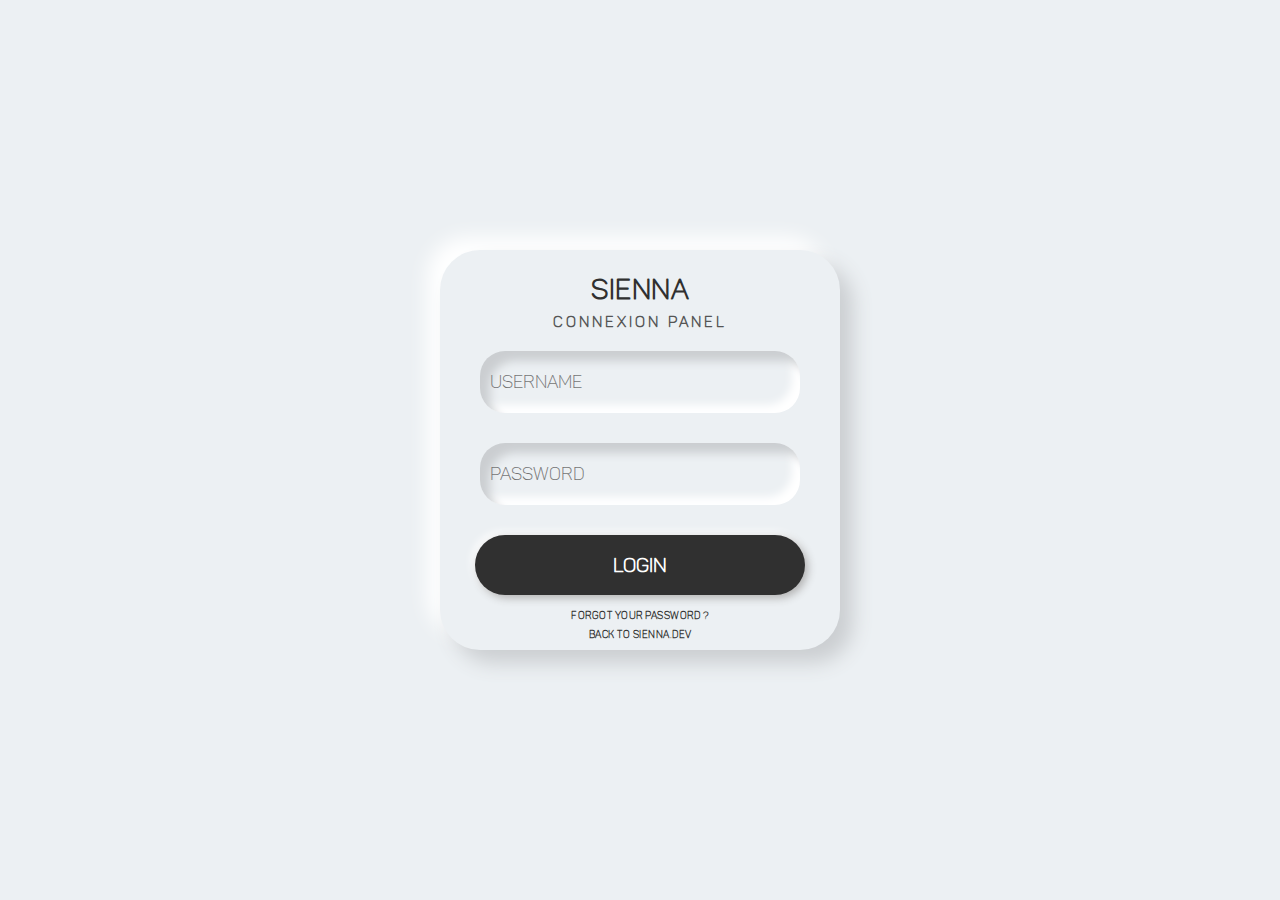
<file: admin/index.html>
<!DOCTYPE html>
<html>
	<head>
		<meta charset="UTF-8" />
		<link href="https://fonts.googleapis.com/css?family=Lato:400,700&display=swap" rel="stylesheet">
		<link rel="stylesheet" type="text/css" href="styles.css" />
		<link rel="icon" type="image/png" href="../img/logo.ico"/>
		<style>
		@font-face{
		font-family: 'Panton';
		src: url('Panton-LightCaps.otf');
		}
		</style>
		<title>Sienna - Connexion Panel</title>
	</head>
	<body>
		<div class="PageDeConnexion">

			<div class="Titre" style="color:#303030 ">
				Sienna
			</div>

			<div class="Sous-titre">
				Connexion Panel
			</div>

			<div class="fields">
				<div class="Username">
					<input type="text" id="user_input" placeholder="Username" size="30" required />
				</div>

				<div class="Password">
					<input type="password" id="pass_input" placeholder="Password" minlength="8" required/>
				</div>
			</div>

			<button class="signin-button">Login</button>

			<div class="ForgotPassword">
				<a class="LinkForgotPassword" style="color:#303030" href="mailto:Hadrien.paris@icloud.com">Forgot your password ?</a>
			</div>

			<div class="BackToHarfang">
				<a class="BackToHarfangLink" style="color:#303030" href="https://www.sienna.dev">Back to Sienna.dev</a>
			</div>

		</div>
	</body>
</html>
</file>
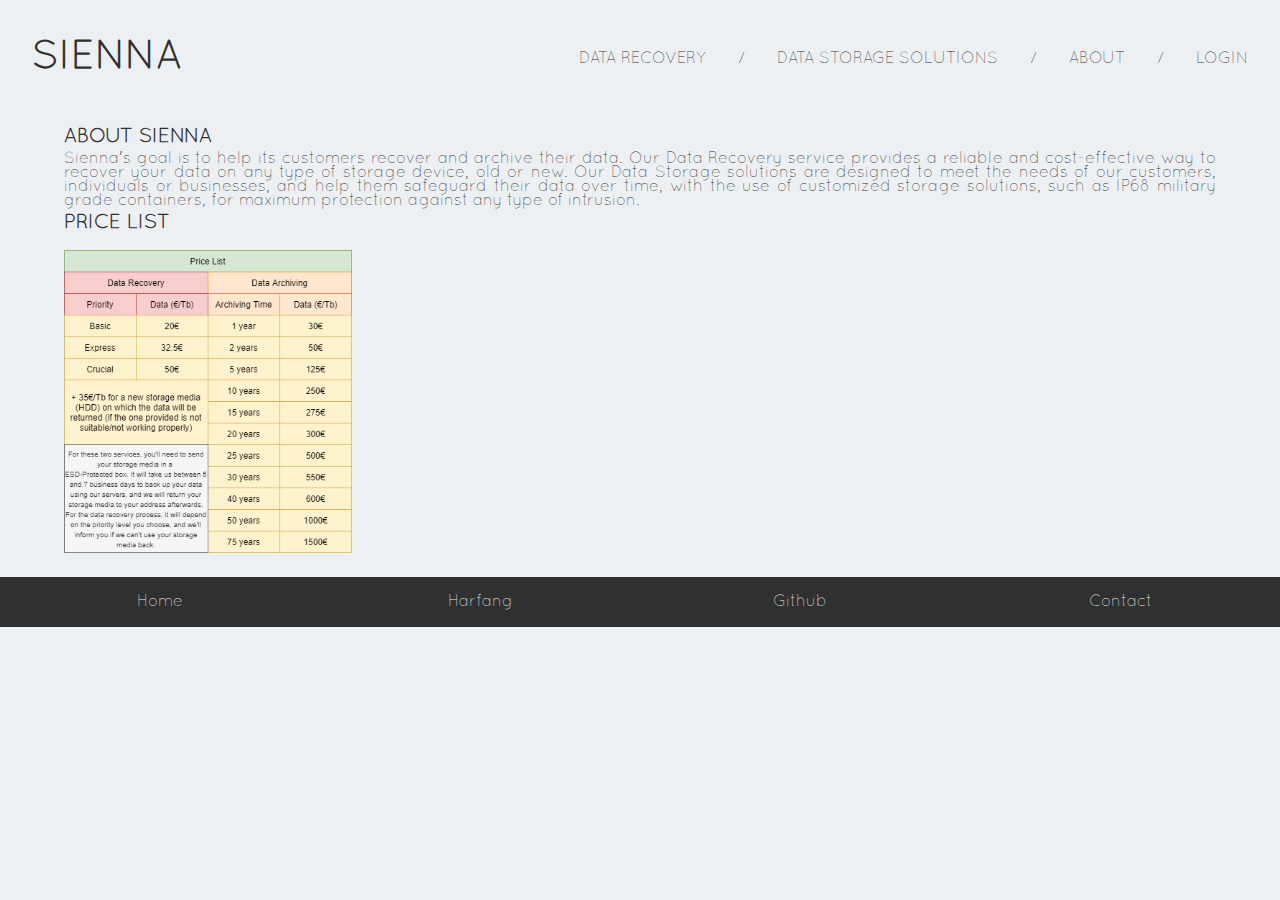
<file: pages/about.html>
<!doctype html>
<html lang="en">
	<head>
		<meta charset="utf-8">
		<title>Sienna - About</title>
		<link rel="stylesheet" href="../style/style.css">
		<link rel="icon" type="image/png" href="../img/logo.ico"/>
		<link rel = "schema.DC" href = "http://purl.org/DC/elements/1.0/">
		<meta name = "DC.Title" content = "Sienna">
		<meta name = "DC.Creator" content = "Hadrien PARIS">
		<meta name = "DC.Type" content = "blog">
		<meta name = "DC.Date" content = "2021">
		<meta name = "DC.Format" content = "text/html">
		<meta name = "DC.Language" content = "en">
		<style>
			@font-face
			{
				font-family: 'Quicksand';
				src: url('../fonts/Quicksand_Light.otf');
			}
		</style>
	</head>
	<body>
		<div id="haut">
			<h1 id="title"><a href="../index.html">SIENNA</a></h1>
			<p class="page">
				<a href="recovery.html">DATA RECOVERY</a>
			</p>
			<p class="page">
				/
			</p>
			<p class="page">
				<a href="pricings.html">DATA STORAGE SOLUTIONS</a>
			</p>
			<p class="page">
				/
			</p>
			<p class="page">
				<a href="about.html">ABOUT</a>
			</p>
			<p class="page">
				/
			</p>
			<p class="page">
				<a href="../admin/index.html">LOGIN</a>
			</p>
		</div>
		<div id="about">
			<section class="about">
				<h2 class="explanation_title">ABOUT SIENNA</h2>
				<p class="explanation_p">
					Sienna's goal is to help its customers recover and archive their data. Our Data Recovery service provides a reliable and cost-effective way to recover your data on any type of storage device, old or new. Our Data Storage solutions are designed to meet the needs of our customers, individuals or businesses, and help them safeguard their data over time, with the use of customized storage solutions, such as IP68 military grade containers, for maximum protection against any type of intrusion.
				</p>
				<h2 class="explanation_title">PRICE LIST</h2>
				<div id="server_div">
					<img id="pricelist_img" align="left" src="../img/PriceList.png" alt="the price list">
				</div>
			</section>
		</div>
		<footer class="footer">
			<ul>
				<li><a href="../index.html">Home</a></li>
			</ul>
			<ul>
				<li><a href="https://harfang.net">Harfang</a></li>
			</ul>
			<ul>
				<li><a href="https://github.com/HadPhazz">Github</a></li>
			</ul>
			<ul>
				<li><a href="mailto:Hadrien.paris@icloud.com">Contact</a></li>
			</ul>
		</footer>
	</body>
</html>
</file>
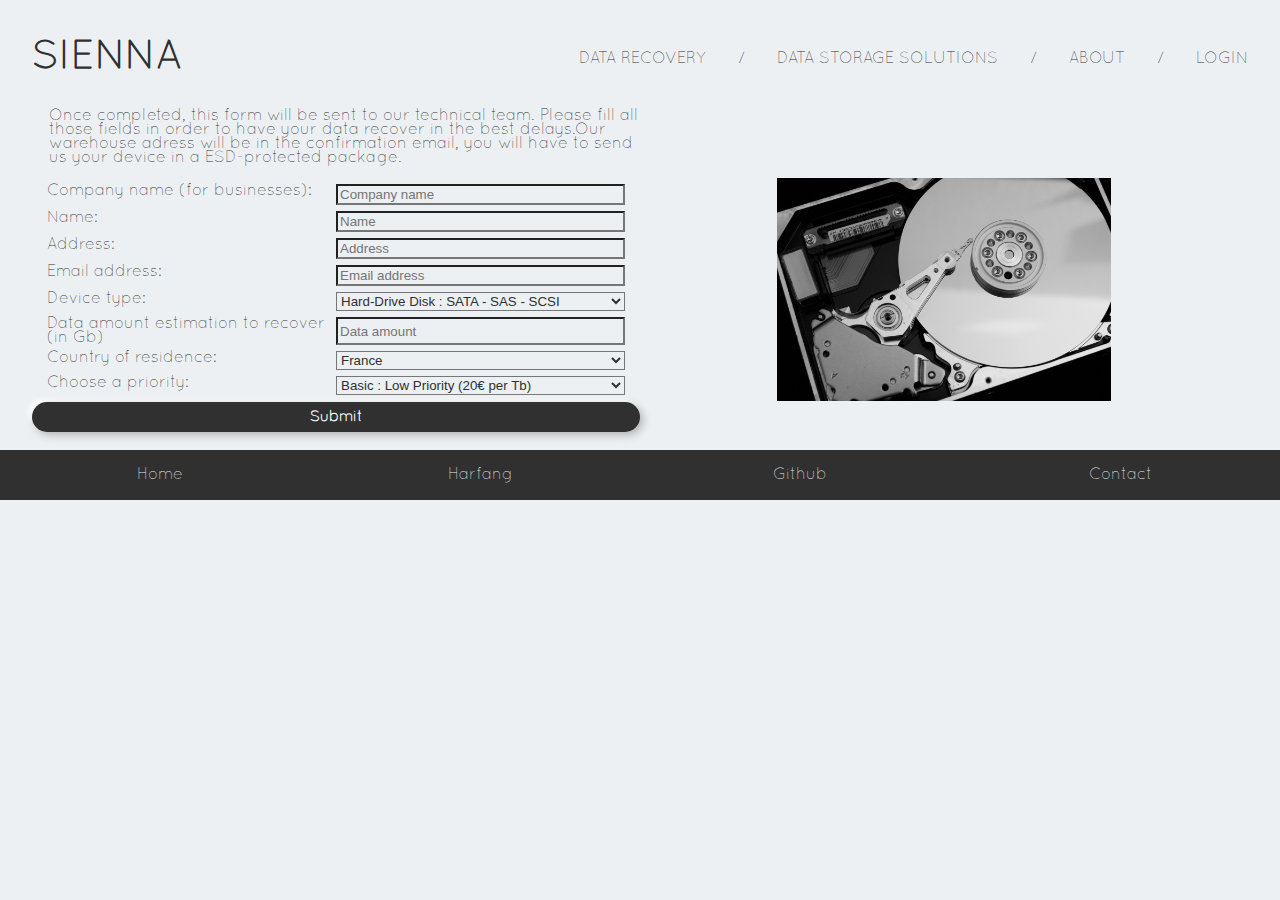
<file: pages/formRecovery.html>
<!doctype html>
<html lang="en">
	<head>
		<meta charset="utf-8">
		<title>Sienna - Recovery Form</title>
		<link rel="stylesheet" href="../style/style.css">
		<link rel="icon" type="image/png" href="../img/logo.ico"/>
		<link rel = "schema.DC" href = "http://purl.org/DC/elements/1.0/">
		<meta name = "DC.Title" content = "Sienna">
		<meta name = "DC.Creator" content = "Hadrien PARIS">
		<meta name = "DC.Type" content = "blog">
		<meta name = "DC.Date" content = "2021">
		<meta name = "DC.Format" content = "text/html">
		<meta name = "DC.Language" content = "en">
		<style>
			@font-face
			{
				font-family: 'Quicksand';
				src: url('../fonts/Quicksand_Light.otf');
			}
		</style>
	</head>
	<body>
		<div id="haut">
			<h1 id="title">SIENNA</h1>
			<p class="page">
				<a href="recovery.html">DATA RECOVERY</a>
			</p>
			<p class="page">
				/
			</p>
			<p class="page">
				<a href="pricings.html">DATA STORAGE SOLUTIONS</a>
			</p>
			<p class="page">
				/
			</p>
			<p class="page">
				<a href="about.html">ABOUT</a>
			</p>
			<p class="page">
				/
			</p>
			<p class="page">
				<a href="../admin/index.html">LOGIN</a>
			</p>
		</div>
		<div>
			<p class="form_p">
				Once completed, this form will be sent to our technical team. Please fill all those fields in order to have your data recover in the best delays.Our warehouse adress will be in the confirmation email, you will have to send us your device in a ESD-protected package.
			</p>
		</div>
		<div class="form-example">
			<form method="post">
				<div class="form-example">
					<label>Company name (for businesses): </label>
					<input type="text" placeholder="Company name" id="company_name">
				</div>
				<div class="form-example">
					<label>Name: </label>
					<input type="text" placeholder="Name" id="name" required>
				</div>
				<div class="form-example">
					<label>Address: </label>
					<input type="text" placeholder="Address" id="adress" required>
				</div>
				<div class="form-example">
					<label>Email address: </label>
					<input type="email" placeholder="Email address" id="email" required>
				</div>
				<div class="form-example">
					<label>Device type: </label>
					<select id="devices">
						<option value="Hard-Drive Disk">Hard-Drive Disk : SATA - SAS - SCSI</option>
						<option value="Solid-State Drive">Solid-State Drive : SATA - NVMe</option>
						<option value="Optical Drive">Optical Drive : CD - DVD</option>
						<option value="Tape Drive">Tape Drive : LTO - FloppyDisk - ZIP Disk</option>
						<option value="Optical Drive">Others : USB - SD/microSD - CF - RDX</option>
					</select>
				</div>
				<div class="form-example">
					<label>Data amount estimation to recover (in Gb) </label>
					<input type="number" id="amount" placeholder="Data amount" min="10" max="16000">
				</div>
				<div class="form-example">
					<label>Country of residence: </label>
					<select id="country_list">
						<option value="France">France</option>
						<option value="United-Kingdom">United-Kingdom</option>
						<option value="Germany">Germany</option>
						<option value="Spain">Spain</option>
					</select>
				</div>
				<div class="form-example">
					<label>Choose a priority:</label>
					<select id="plan_list">
						<option value="Basic">Basic : Low Priority (20€ per Tb)</option>
						<option value="Express">Express : Medium Priority (32.5€ per Tb)</option>
						<option value="Crucial">Crucial : High Priority (50€ per Tb)</option>
					</select>
				</div>
				<div class="form-submit">
					<input class="button_form" type="submit" value="Submit" onclick="saveFile()">
				</div>
			</form>
			<div id="server_div">
				<img id="server_img" src="../img/hdd.jpg" alt="A hard-disk drive">
			</div>
		</div>
		<script>
			let saveFile = () => {
				const company_name = document.getElementById("company_name");
				const name = document.getElementById("name");
				const adress = document.getElementById("adress");
				const email = document.getElementById("email");
				const country = document.getElementById("country_list");
				const devices = document.getElementById("devices");
				const amount = document.getElementById("amount");
				const plan = document.getElementById("plan_list");
				const random_id = "Recovery" + '-' + Math.floor(Math.random() * 999) + '-' + Math.floor(Math.random() * 99999);
				const form_id = "2021" + '-' + Math.floor(Math.random() * 9999) + '-' + Math.floor(Math.random() * 9999) + '-' + Math.floor(Math.random() * 9999);
				let data ='Form ID: ' + random_id + '\n' +'Order ID: ' + form_id + '\n' +'Company Name: ' + company_name.value + '\n' +'Name: ' + name.value + '\n' +'Adress: ' + adress.value + '\n' +'Email adress: ' + email.value + '\n' +'Country: ' + country.value + '\n' +'Type of devices : ' + devices.value + '\n' +'Data quantity (in Gb) : ' + amount.value + '\n' +'Priority: ' + plan.value;
				const textToBLOB = new Blob([data], {
					 type: 'text/plain'
				});
				const sFileName = 'RecoveryForm.txt';
				let newLink = document.createElement("a");
				newLink.download = sFileName;
				if (window.webkitURL != null) {
					newLink.href = window.webkitURL.createObjectURL(textToBLOB);
				}
				else {
					newLink.href = window.URL.createObjectURL(textToBLOB);
					newLink.style.display = "none";
					document.body.appendChild(newLink);
				}
				newLink.click();
				if (plan.value == 'Basic') {
					console.log("Basic");
				}
				if (plan.value == 'Express') {
					console.log("Express");
				}
				if (plan.value == 'Crucial') {
					console.log("Crucial");
				}
			}
		</script>
		<footer class="footer">
			<ul>
				<li><a href="../index.html">Home</a></li>
			</ul>
			<ul>
				<li><a href="https://harfang.net">Harfang</a></li>
			</ul>
			<ul>
				<li><a href="https://github.com/HadPhazz">Github</a></li>
			</ul>
			<ul>
				<li><a href="mailto:Hadrien.paris@icloud.com">Contact</a></li>
			</ul>
		</footer>
	</body>
</html>
</file>
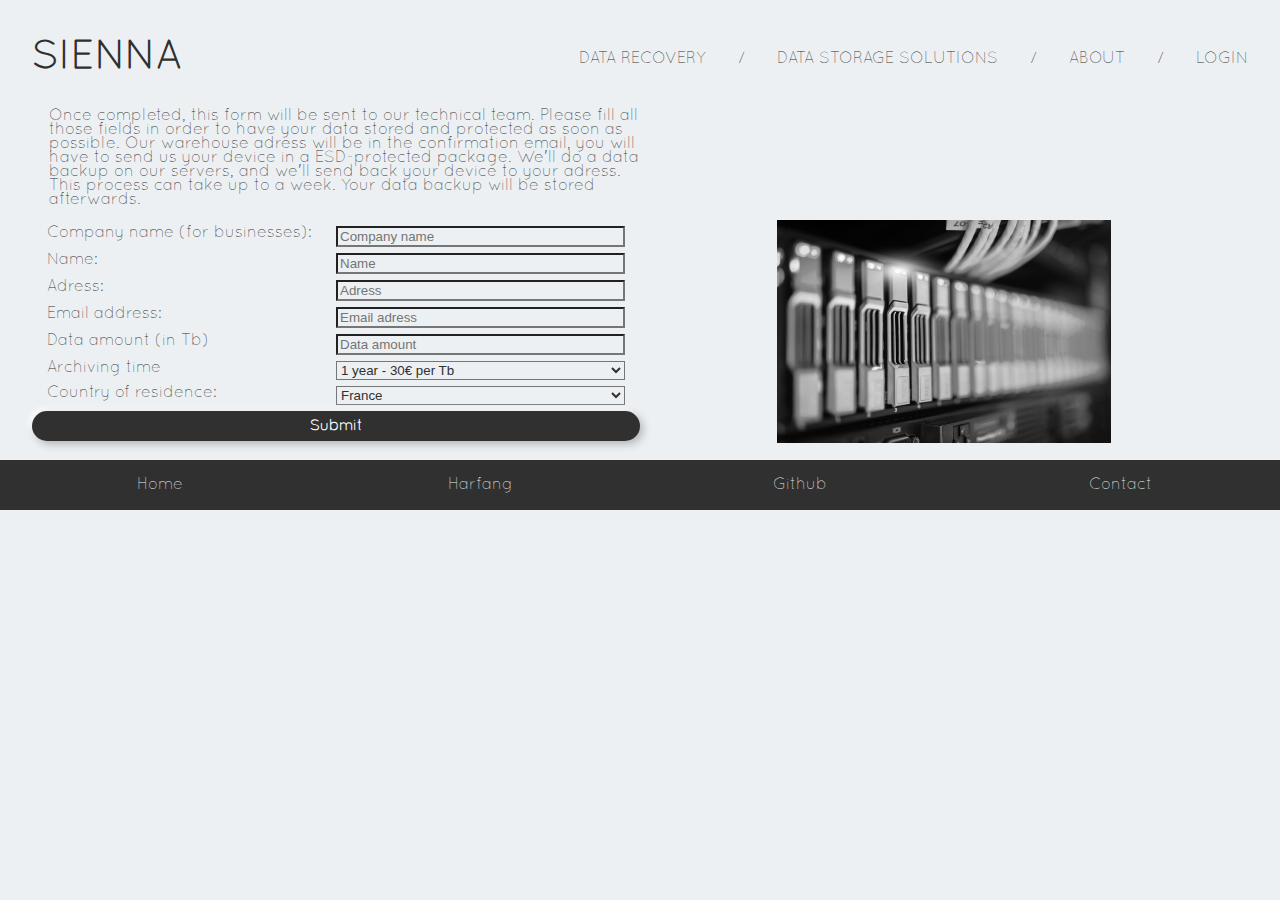
<file: pages/formStorage.html>
<!doctype html>
<html lang="en">
	<head>
		<meta charset="utf-8">
		<title>Sienna - Storage Form</title>
		<link rel="stylesheet" href="../style/style.css">
		<link rel="icon" type="image/png" href="../img/logo.ico"/>
		<link rel = "schema.DC" href = "http://purl.org/DC/elements/1.0/">
		<meta name = "DC.Title" content = "Sienna">
		<meta name = "DC.Creator" content = "Hadrien PARIS">
		<meta name = "DC.Type" content = "blog">
		<meta name = "DC.Date" content = "2021">
		<meta name = "DC.Format" content = "text/html">
		<meta name = "DC.Language" content = "en">
		<style>
			@font-face
			{
				font-family: 'Quicksand';
				src: url('../fonts/Quicksand_Light.otf');
			}

		</style>
	</head>
	<body>
		<div id="haut">
			<h1 id="title">SIENNA</h1>
			<p class="page">
				<a href="recovery.html">DATA RECOVERY</a>
			</p>
			<p class="page">
				/
			</p>
			<p class="page">
				<a href="pricings.html">DATA STORAGE SOLUTIONS</a>
			</p>
			<p class="page">
				/
			</p>
			<p class="page">
				<a href="about.html">ABOUT</a>
			</p>
			<p class="page">
				/
			</p>
			<p class="page">
				<a href="../admin/index.html">LOGIN</a>
			</p>
		</div>
		<div>
			<p class="form_p">
				Once completed, this form will be sent to our technical team. Please fill all those fields in order to have your data stored and protected as soon as possible.
				Our warehouse adress will be in the confirmation email, you will have to send us your device in a ESD-protected package. We'll do a data backup on our servers, and we'll send back your device to your adress.
				This process can take up to a week. Your data backup will be stored afterwards.
			</p>
		</div>

		<div class="form-example">
			<form method="get">

				<div class="form-example">
					<label>Company name (for businesses): </label>
					<input type="text" placeholder="Company name" id="company_name">
				</div>

				<div class="form-example">
					<label>Name: </label>
					<input type="text" placeholder="Name" id="name" required>
				</div>

				<div class="form-example">
					<label>Adress: </label>
					<input type="text" placeholder="Adress" id="adress" required>
				</div>

				<div class="form-example">
					<label>Email address: </label>
					<input type="email" placeholder="Email adress" id="email" required>
				</div>

				<div class="form-example">
					<label>Data amount (in Tb)</label>
					<input type="number" id="amount" placeholder="Data amount" min="1" max="16">
				</div>

				<div class="form-example">
					<label>Archiving time </label>
					<select id="archiving_time">
						<option value="1">1 year - 30€ per Tb </option>
						<option value="2">2 years - 50€ per Tb </option>
						<option value="5">5 years - 125€ per Tb </option>
						<option value="10">10 years - 250€ per Tb </option>
						<option value="15">15 years - 275€ per Tb</option>
						<option value="20">20 years - 300€ per Tb</option>
						<option value="25">25 years - 500€ per Tb</option>
						<option value="30">30 years - 550€ per Tb</option>
						<option value="40">40 years - 600€ per Tb</option>
						<option value="50">50 years - 1000€ per Tb</option>
						<option value="75">75 years - 1500€ per Tb</option>
					</select>
				</div>

				<div class="form-example">
					<label>Country of residence: </label>
					<select id="country_list">
						<option value="France">France</option>
						<option value="United-Kingdom">United-Kingdom</option>
						<option value="Germany">Germany</option>
						<option value="Spain">Spain</option>
					</select>
				</div>

				<div class="form-submit">
					<input class="button_form" type="submit" value="Submit" onclick="saveFile()">
				</div>
			</form>
			<div id="server_div">
				<img id="server_img" src="../img/server.jpg" alt="A storage server rack">
			</div>
		</div>


		<script>
			let saveFile = () => {
				const company_name = document.getElementById("company_name");
				const name = document.getElementById("name");
				const adress = document.getElementById("adress");
				const email = document.getElementById("email");
				const country = document.getElementById("country_list")
				const archiving = document.getElementById("archiving_time");
				const amount = document.getElementById("amount");
				const random_id = "Storage" + '-' + Math.floor(Math.random() * 999) + '-' + Math.floor(Math.random() * 99999);
				const form_id = "2021" + '-' + Math.floor(Math.random() * 9999) + '-' + Math.floor(Math.random() * 9999) + '-' + Math.floor(Math.random() * 9999);
				let data ='Form ID: ' + random_id + '\n' +'Order ID: ' + form_id + '\n' +'Company Name: ' + company_name.value + '\n' +'Name: ' + name.value + '\n' +'Adress: ' + adress.value + '\n' + 'Email adress: ' + email.value + '\n' + 'Country: ' + country.value + '\n' +'Archiving time: ' + archiving.value + ' years' + '\n' +'Data amount: ' + amount.value + ' Tb';
				const textToBLOB = new Blob([data], {
					 type: 'text/plain'
				});
				const sFileName = 'StorageForm.txt';
				let newLink = document.createElement("a");
				newLink.download = sFileName;
				if (window.webkitURL != null) {
					newLink.href = window.webkitURL.createObjectURL(textToBLOB);
				}
				else {
					newLink.href = window.URL.createObjectURL(textToBLOB);
					newLink.style.display = "none";
					document.body.appendChild(newLink);
				}
				newLink.click();
				//window.open('btc_checkout.html');
			}
		</script>


		<footer class="footer">
			<ul>
				<li><a href="../index.html">Home</a></li>
			</ul>
			<ul>
				<li><a href="https://harfang.net">Harfang</a></li>
			</ul>
			<ul>
				<li><a href="https://github.com/HadPhazz">Github</a></li>
			</ul>
			<ul>
				<li><a href="mailto:Hadrien.paris@icloud.com">Contact</a></li>
			</ul>
		</footer>
	</body>
</html>
</file>
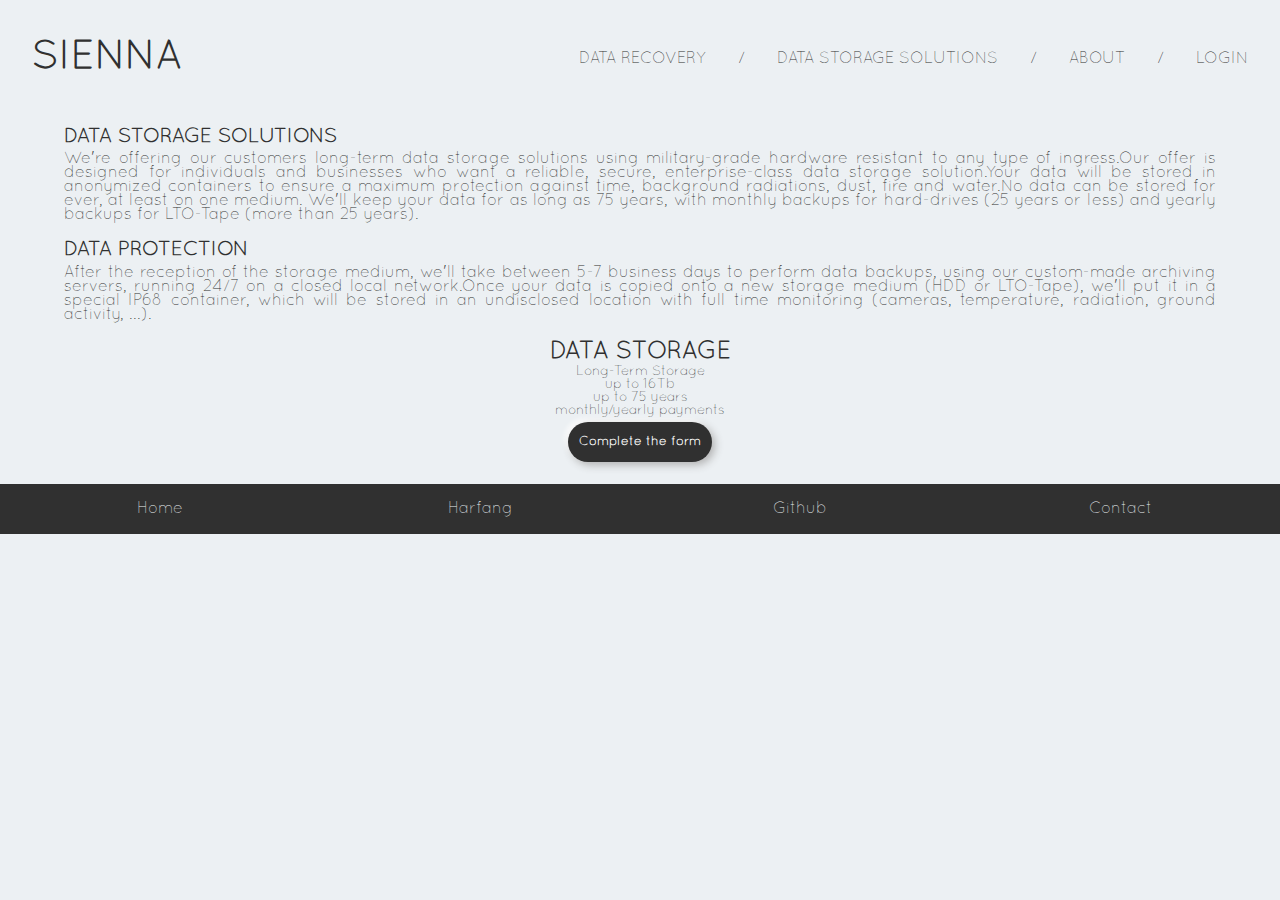
<file: pages/pricings.html>
<!doctype html>
<html lang="en">
	<head>
		<meta charset="utf-8">
		<title>Sienna - Data Storage</title>
		<link rel="stylesheet" href="../style/style.css">
		<link rel="icon" type="image/png" href="../img/logo.ico"/>
		<link rel = "schema.DC" href = "http://purl.org/DC/elements/1.0/">
		<meta name = "DC.Title" content = "Sienna">
		<meta name = "DC.Creator" content = "Hadrien PARIS">
		<meta name = "DC.Type" content = "blog">
		<meta name = "DC.Date" content = "2021">
		<meta name = "DC.Format" content = "text/html">
		<meta name = "DC.Language" content = "en">
		<style>
			@font-face
			{
				font-family: 'Quicksand';
				src: url('../fonts/Quicksand_Light.otf');
			}
		</style>
	</head>
	<body>
		<div id="haut">
			<h1 id="title"><a href="../index.html">SIENNA</a></h1>
			<p class="page">
				<a href="recovery.html">DATA RECOVERY</a>
			</p>
			<p class="page">
				/
			</p>
			<p class="page">
				<a href="pricings.html">DATA STORAGE SOLUTIONS</a>
			</p>
			<p class="page">
				/
			</p>
			<p class="page">
				<a href="about.html">ABOUT</a>
			</p>
			<p class="page">
				/
			</p>
			<p class="page">
				<a href="../admin/index.html">LOGIN</a>
			</p>
		</div>
		<div id="explanations">
			<section class="about">
				<h2 class="explanation_title">DATA STORAGE SOLUTIONS</h2>
				<p class="explanation_p">
					We're offering our customers long-term data storage solutions using military-grade hardware resistant to any type of ingress.Our offer is designed for individuals and businesses who want a reliable, secure, enterprise-class data storage solution.Your data will be stored in anonymized containers to ensure a maximum protection against time, background radiations, dust, fire and water.No data can be stored for ever, at least on one medium. We'll keep your data for as long as 75 years, with monthly backups for hard-drives (25 years or less) and yearly backups for LTO-Tape (more than 25 years).
				</p>
			</section>
			<section class="about">
				<h2 class="explanation_title">DATA PROTECTION</h2>
				<p class="explanation_p">
					After the reception of the storage medium, we'll take between 5-7 business days to perform data backups, using our custom-made archiving servers, running 24/7 on a closed local network.Once your data is copied onto a new storage medium (HDD or LTO-Tape), we'll put it in a special IP68 container, which will be stored in an undisclosed location with full time monitoring (cameras, temperature, radiation, ground activity, ...).
				</p>
			</section>
		</div>
		<div id="plans">
			<section class="tier">
				<h2 class="tier_name">DATA STORAGE</h2>
				<p class="description">
					 Long-Term Storage
				</p>
				<p class="description">
					 up to 16Tb
				</p>
				<p class="description">
					 up to 75 years
				</p>
				<p class="description">
					 monthly/yearly payments
				</p>
				<button class="button" onclick="location.href='formStorage.html'">Complete the form</button>
			</section>
		</div>
		<footer class="footer">
			<ul>
				<li><a href="../index.html">Home</a></li>
			</ul>
			<ul>
				<li><a href="https://harfang.net">Harfang</a></li>
			</ul>
			<ul>
				<li><a href="https://github.com/HadPhazz">Github</a></li>
			</ul>
			<ul>
				<li><a href="mailto:Hadrien.paris@icloud.com">Contact</a></li>
			</ul>
		</footer>
	</body>
</html>
</file>
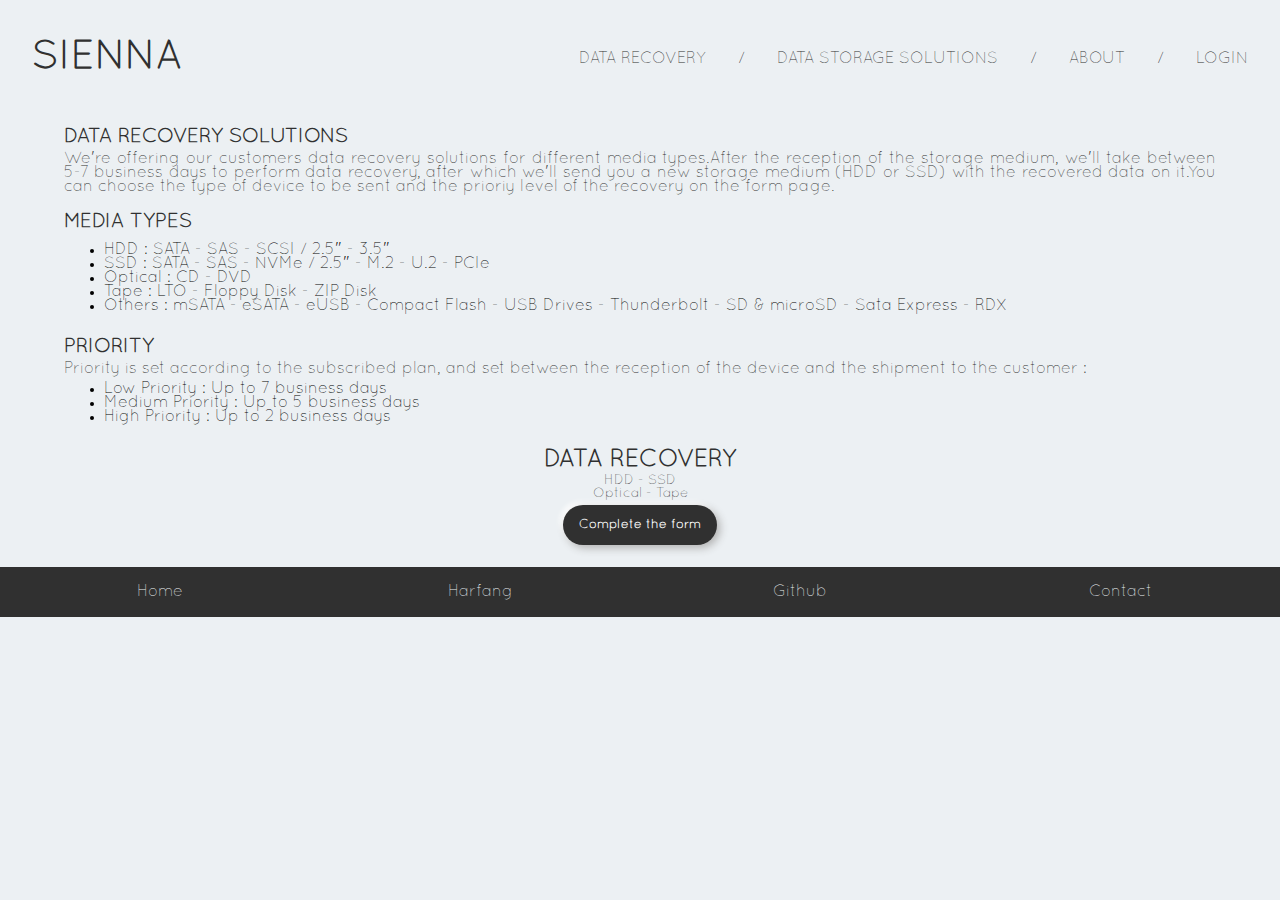
<file: pages/recovery.html>
<!doctype html>
<html lang="en">
	<head>
		<meta charset="utf-8">
		<title>Sienna - Data Recovery</title>
		<link rel="stylesheet" href="../style/style.css">
		<link rel="icon" type="image/png" href="../img/logo.ico"/>
		<link rel = "schema.DC" href = "http://purl.org/DC/elements/1.0/">
		<meta name = "DC.Title" content = "Sienna">
		<meta name = "DC.Creator" content = "Hadrien PARIS">
		<meta name = "DC.Type" content = "blog">
		<meta name = "DC.Date" content = "2021">
		<meta name = "DC.Format" content = "text/html">
		<meta name = "DC.Language" content = "en">
		<style>
			@font-face
			{
				font-family: 'Quicksand';
				src: url('../fonts/Quicksand_Light.otf');
			}
		</style>
	</head>
	<body>
		<div id="haut">
			<h1 id="title"><a href="../index.html">SIENNA</a></h1>
			<p class="page">
				<a href="recovery.html">DATA RECOVERY</a>
			</p>
			<p class="page">
				/
			</p>
			<p class="page">
				<a href="pricings.html">DATA STORAGE SOLUTIONS</a>
			</p>
			<p class="page">
				/
			</p>
			<p class="page">
				<a href="about.html">ABOUT</a>
			</p>
			<p class="page">
				/
			</p>
			<p class="page">
				<a href="../admin/index.html">LOGIN</a>
			</p>
		</div>
		<div id="explications">
			<section class="about">
				<h2 class="explanation_title">DATA RECOVERY SOLUTIONS</h2>
				<p class="explanation_p">
					We're offering our customers data recovery solutions for different media types.After the reception of the storage medium, we'll take between 5-7 business days to perform data recovery, after which we'll send you a new storage medium (HDD or SSD) with the recovered data on it.You can choose the type of device to be sent and the prioriy level of the recovery on the form page.
				</p>
			</section>
			<section class="about">
				<h2 class="explanation_title">MEDIA TYPES</h2>
				<ul id="media_list">
					<li> HDD : SATA - SAS - SCSI / 2.5" - 3.5" </li>
					<li> SSD : SATA - SAS - NVMe / 2.5" - M.2 - U.2 - PCIe</li>
					<li> Optical : CD - DVD </li>
					<li> Tape : LTO - Floppy Disk - ZIP Disk</li>
					<li> Others : mSATA - eSATA - eUSB - Compact Flash - USB Drives - Thunderbolt - SD & microSD - Sata Express - RDX </li>
				</ul>
			</section>
			<section class="about">
				<h2 class="explanation_title">PRIORITY</h2>
				<p class="explanation_p">
					Priority is set according to the subscribed plan, and set between the reception of the device and the shipment to the customer :
				</p>
				<ul id="priority_list">
					<li> Low Priority : Up to 7 business days</li>
					<li> Medium Priority : Up to 5 business days</li>
					<li> High Priority : Up to 2 business days </li>
				</ul>
			</section>
		</div>
		<div id="plans">
			<section class="tier">
				<h2 class="tier_name">DATA RECOVERY</h2>
				<p class="description">
					HDD - SSD
				</p>
				<p class="description">
					Optical - Tape
				</p>
				<button class="button" onclick="location.href='formRecovery.html'">Complete the form</button>
			</section>
		</div>
		<footer class="footer">
			<ul>
				<li><a href="../index.html">Home</a></li>
			</ul>
			<ul>
				<li><a href="https://harfang.net">Harfang</a></li>
			</ul>
			<ul>
				<li><a href="https://github.com/HadPhazz">Github</a></li>
			</ul>
			<ul>
				<li><a href="mailto:Hadrien.paris@icloud.com">Contact</a></li>
			</ul>
		</footer>
	</body>
</html>
</file>
<file: admin/styles.css>
* {
  box-sizing: border-box;
}
body {
  margin:0;
  height: 100vh;
  width: 100vw;
  overflow: hidden;
  font-family: 'Panton';
  font-weight: 700;
  display: flex;
  align-items: center;
  justify-content: center;
  color:#555;
  background: #ecf0f3;
}

a{
  text-decoration: none;
}
.PageDeConnexion {
  width:400px;
  height: 400px;
  padding: 20px 35px 95px 35px;
  border-radius: 40px;
  background: #ecf0f3;
  box-shadow: 13px 13px 20px #cbced1,
              -13px -13px 20px #ffffff;
}

.Titre {
  text-align: center;
  font-size: 28px;
  padding-top: 1%;
  letter-spacing: 0.5px;
}
.Sous-titre {
  text-align: center;
  font-size: 15px;
  padding-top: 7px;
  letter-spacing: 3px;
}

.ForgotPassword{
  text-align: center;
  font-size: 10px;
  padding-top: 2%;
  letter-spacing: 0.5px;
}
.BackToHarfang{
  text-align: center;
  font-size: 10px;
  padding-top: 2%;
  letter-spacing: 0.5px;
}
.fields {
  width: 100%;
  padding: 20px 5px 0px 5px;
}
.fields input {
  font-family: 'Panton';
  border: none;
  outline:none;
  background: none;
  font-size: 18px;
  color: #555;
  padding:20px 100px 20px 10px;
}
.Username, .Password {
  margin-bottom: 30px;
  border-radius: 25px;
  box-shadow: inset 10px 10px 10px #cbced1,
              inset -8px -8px 8px #ffffff;
}
.fields svg {
  height: 22px;
  margin:0 10px -3px 25px;
}
.signin-button {
  outline: none;
  border:none;
  cursor: pointer;
  width:100%;
  height: 60px;
  border-radius: 30px;
  font-size: 20px;
  font-weight: 700;
  font-family: 'Panton';
  color:#fff;
  text-align: center;
  background: #303030;
  box-shadow: 3px 3px 8px #b1b1b1,
              -3px -3px 8px #ffffff;
  transition: 0.5s;
  margin-bottom: 2.5%;
}
</file>
<file: style/style.css>
html
{
	margin-top: auto;
	margin-bottom: auto;
	margin-right: auto;
	margin-left: auto;
}

body
{
	position: relative;
	margin-right: auto;
	margin-left: auto;
	background-color: #ecf0f3;
}

#haut
{
	/* le nav */
	display: flex;
	justify-content:flex-end;
	align-items: center;
}

#title /* Le titre sienna */

{
	font-family: 'Quicksand';
	font-size: 250%;
	text-align: left;
	color : #303030;
	display: block;
	margin-left: 2.5%;
	margin-right: auto;
	margin-top: 2.5%;
	margin-bottom: 2.5%;
}

.page
{
	/* Les paragraphes de nav*/
	font-family: 'Quicksand';
	font-size: 100%;
	display: block;
	margin-top: 2.5%;
	margin-bottom: 2.5%;
	margin-right: 2.5%;
	margin-left: 0;
}

.page a
{
	/* les liens du nav*/
	color : #303030;
}

#server_img
{
	/* les images des forms */
	height: auto;
	width: 55%;
}

#server_div
{
	text-align: center;
}

#presentation_div
{
	/* la div de l'image de la page index*/
	text-align: center;
}

#presentation_img
{
	height: auto;
	width: 100%;
	margin-top: 1%;
	margin-bottom: 1%;
}

#pricelist_img
{
	height: auto;
	width: 25%;
	margin-top: 1%;
	margin-bottom: 1%;
	text-align: left;
}

/* Div des plans */
#plans
{
	/* le package avec bouton vers le form */
	display: flex;
	flex-direction: row;
	justify-content : space-around;
	margin-top: 1.25%;
	margin-bottom: 1.25%;
	margin-right: auto;
	margin-left: auto;
}

#explanations
{
	/* les paragrpahes d'explication*/
	margin-top: 1%;
	margin-bottom: 1%;
	margin-right: auto;
	margin-left: auto;
}

#media_list
{
	margin-bottom: 0.5%;
	margin-top: 0.5%;
}

#priority_list
{
	margin-bottom: 0.5%;
	margin-top: 0.5%;
}

.tier
{
	/* le package avec bouton vers le form */
	display: grid;
	grid-template-columns: 1fr;
	text-align: center;
	margin-top: 0.1%;
	margin-bottom: 0.1%;
	margin-right: auto;
	margin-left: auto;
}

.tier_name
{
	/* le titre du tier*/
	font-family: 'Quicksand';
	font-size: 150%;
	text-align: center;
	color : #303030;
	margin-top: 1%;
	margin-bottom: 1%;
	margin-right: auto;
	margin-left: auto;
}

.description
{
	/* les lignes du tier*/
	font-family: 'Quicksand';
	font-size: 85%;
	text-align: center;
	color : #303030;
	margin-right: auto;
	margin-left: auto;
}

.about
{
	/* disposition des paragraphes dans le body*/
	display: grid;
	grid-template-columns: 1fr;
	margin-top: 1%;
	margin-bottom: 1%;
	margin-right: 5%;
	margin-left: 5%;
}

.explanation_title
{
	/* titre du paragraphe explanation*/
	font-family: 'Quicksand';
	font-size: 125%;
	text-align: left;
	color : #303030;
	margin-top: 0.5%;
	margin-bottom: 0.5%;
}

.explanation_p
{
	font-family: 'Quicksand';
	font-size: 100%;
	text-align: justify;
	color : #303030;
}

section
{
	display: grid;
	grid-template-columns: 1fr;
	margin-top: 0;
	margin-bottom: 0;
	margin-right: auto;
	margin-left: auto;
}

p
{
	justify-content: space-around;
	text-align: justify;
	margin-top: 0;
	margin-bottom: 0;
	margin-right: 0;
	margin-left: 0;
}

a
{
	text-decoration: none;
	color : #303030;
}

li
{
	font-family: 'Quicksand';
}

/* FORM FORM FORM FORM FORM FORM FORM FORM FORM FORM FORM FORM */
.form_p
{
	font-family: 'Quicksand';
	font-size: 100%;
	text-align: left;
	margin-left: 3.8%;
	margin-right: 50%;
	color : #303030;
}

.button
{
	outline: none;
	border:none;
	cursor: pointer;
	width:80%;
	height: 40px;
	border-radius: 25px;
	font-size: 12.5px;
	font-weight: 700;
	font-family: 'Quicksand';
	color:#FFFFFF;
	text-align: center;
	background: #303030;
	box-shadow: 3px 3px 8px #b1b1b1,-3px -3px 5px #ffffff;
	transition: 0.5s;
	margin-top: 2.5%;
	margin-bottom: 2.5%;
	margin-left: auto;
	margin-right: auto;
}

.form-example
{
	display: grid;
	grid-template-columns: 1fr 1fr;
	margin-top: 1%;
	margin-bottom: 1%;
	margin-right: 2.5%;
	margin-left: 2.5%;
}

.form-example label
{
	font-family: 'Quicksand';
	font-size: 100%;
	text-align: left;
	color : #303030;
}

.form-submit
{
	margin-top: 1%;
	margin-bottom: 1%;
	margin-right: auto;
	margin-left: auto;
}

.button_form
{
	outline: none;
	border:none;
	cursor: pointer;
	width:100%;
	height: 30px;
	border-radius: 25px;
	font-size: 15px;
	font-weight: 700;
	font-family: 'Quicksand';
	color:#FFFFFF;
	text-align: center;
	background: #303030;
	box-shadow: 3px 3px 8px #b1b1b1,-3px -3px 5px #ffffff;
	transition: 0.5s;
}

input[type="text"], input[type="email"], input[type="number"], #country_list, #plan_list, #devices, #archiving_time
{
	background-color : #ecf0f3;
	color: #303030;
}

/* FOOTER FOOTER FOOTER FOOTER FOOTER FOOTER FOOTER FOOTER FOOTER FOOTER FOOTER FOOTER FOOTER FOOTER */
/* Disposition du pied de page(footer), avec couleur et épaisseur*/
footer
{
	display: grid;
	grid-template-columns: 1fr 1fr 1fr 1fr;
	background-color: #303030;
	width: 100%;
}

/* Propriétés pour centrer le texte des 4 cases du pied de page */
footer ul
{
	padding: 15px;
	text-align: center;
	margin: 0 auto;
}

/* Texte du footer, couleur et taille de police, avec hauteur des lignes pour ajuster au mieux les lignes*/
footer ul li
{
	font-family: 'Quicksand';
	vertical-align: top;
	text-align: left;
	color: #ecf0f3;
	line-height: 20px;
	list-style: none;
}

/* Couleur du texte des lien*/
footer ul li a
{
	color: #ecf0f3;
	text-decoration: none;
}

/* idem que prècedent*/
footer a
{
	color: #ecf0f3;
	display: inline-block;
	position: relative;
}

/* Changement de couleur du footer après placement avec le curseur*/
.footer:hover
{
	background-color: #ecf0f3;
	transition: 1s;
}

/* Changement de couleur du texte*/
.footer:hover li
{
	color: #303030;
}

/* Changement de couleur des lien*/
.footer:hover a
{
	color: #303030;
}
</file>
